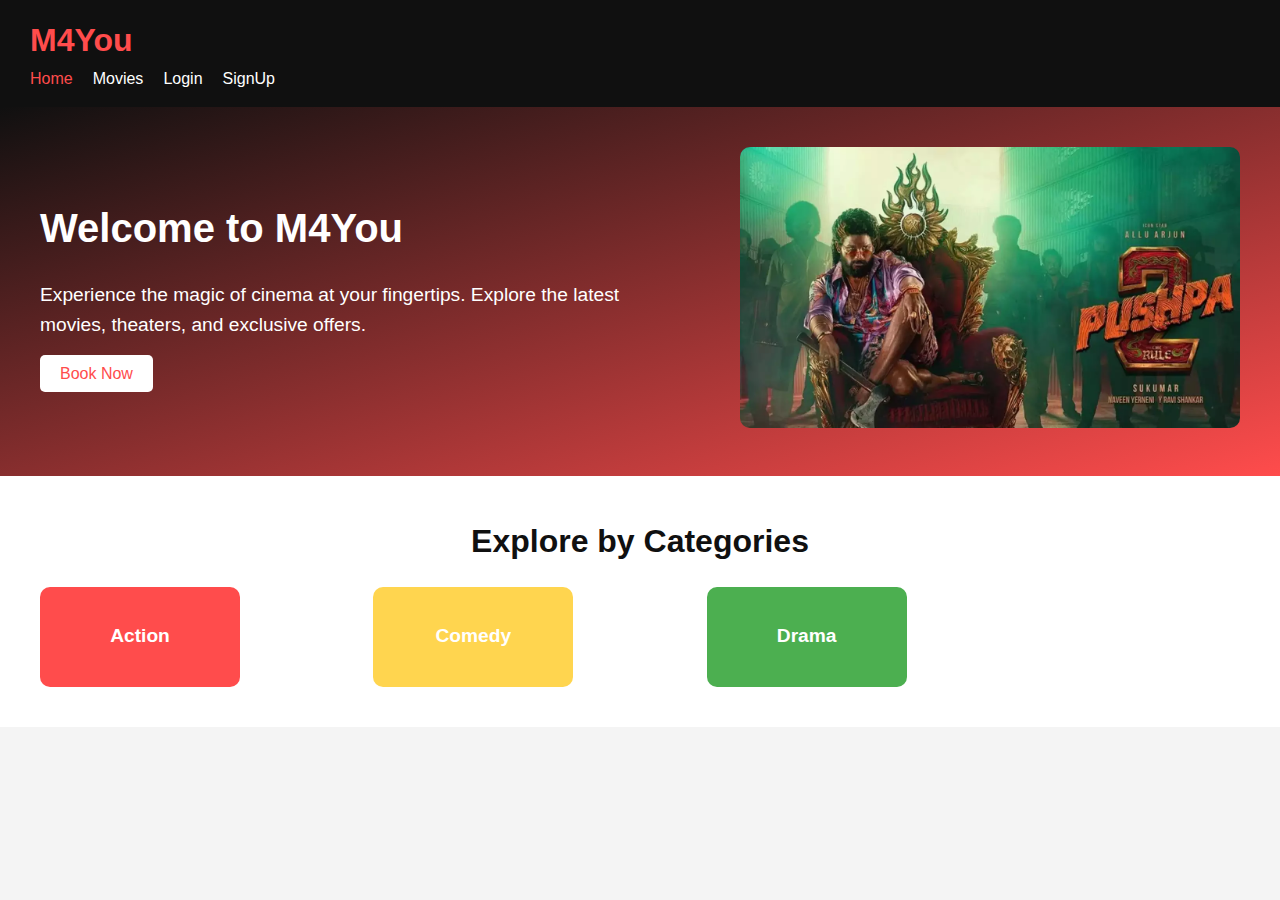
<file: index.html>
<!DOCTYPE html>
<html lang="en">

<head>
    <meta charset="UTF-8">
    <meta http-equiv="X-UA-Compatible" content="IE=edge">
    <meta name="viewport" content="width=device-width, initial-scale=1.0">
    <link rel="stylesheet" href="style.css">
    <title>Home - Movie Booking</title>
</head>

<body>
    <!-- Top Bar -->
    <section class="top-bar">
        <div class="left-content">
            <h2 class="title">M4You</h2>
            <ul class="navigation">
                <li><a class="active" href="home.html">Home</a></li>
                <li><a href="movies.html">Movies</a></li>
                <li><a href="login.html">Login</a></li>
                <li><a href="signup.html">SignUp</a></li>
            </ul>
        </div>
        
    </section>

    <!-- Main Content -->
    <section class="main-container">
        <div class="hero-section">
            <div class="hero-content">
                <h1>Welcome to M4You</h1>
                <p>Experience the magic of cinema at your fingertips. Explore the latest movies, theaters, and exclusive offers.</p>
                <a href="movies.html" class="btn">Book Now</a>
            </div>
            <div class="hero-image">
                <img src="pushpa2 web.webp" alt="Movies" />
            </div>
        </div>

        <!-- Categories Section -->
        <div class="categories-section">
            <h2>Explore by Categories</h2>
            <div class="categories">
                <a href="movies.html#action" class="category-card action">
                    <p>Action</p>
                </a>
                <a href="movies.html#comedy" class="category-card comedy">
                    <p>Comedy</p>
                </a>
                <a href="movies.html#drama" class="category-card drama">
                    <p>Drama</p>
                </a>
                <a href="movies.html#thriller" class="category-card thriller">
                    <p>Thriller</p>
                </a>
            </div>
        </div>
    </section>
</body>

</html>
</file>
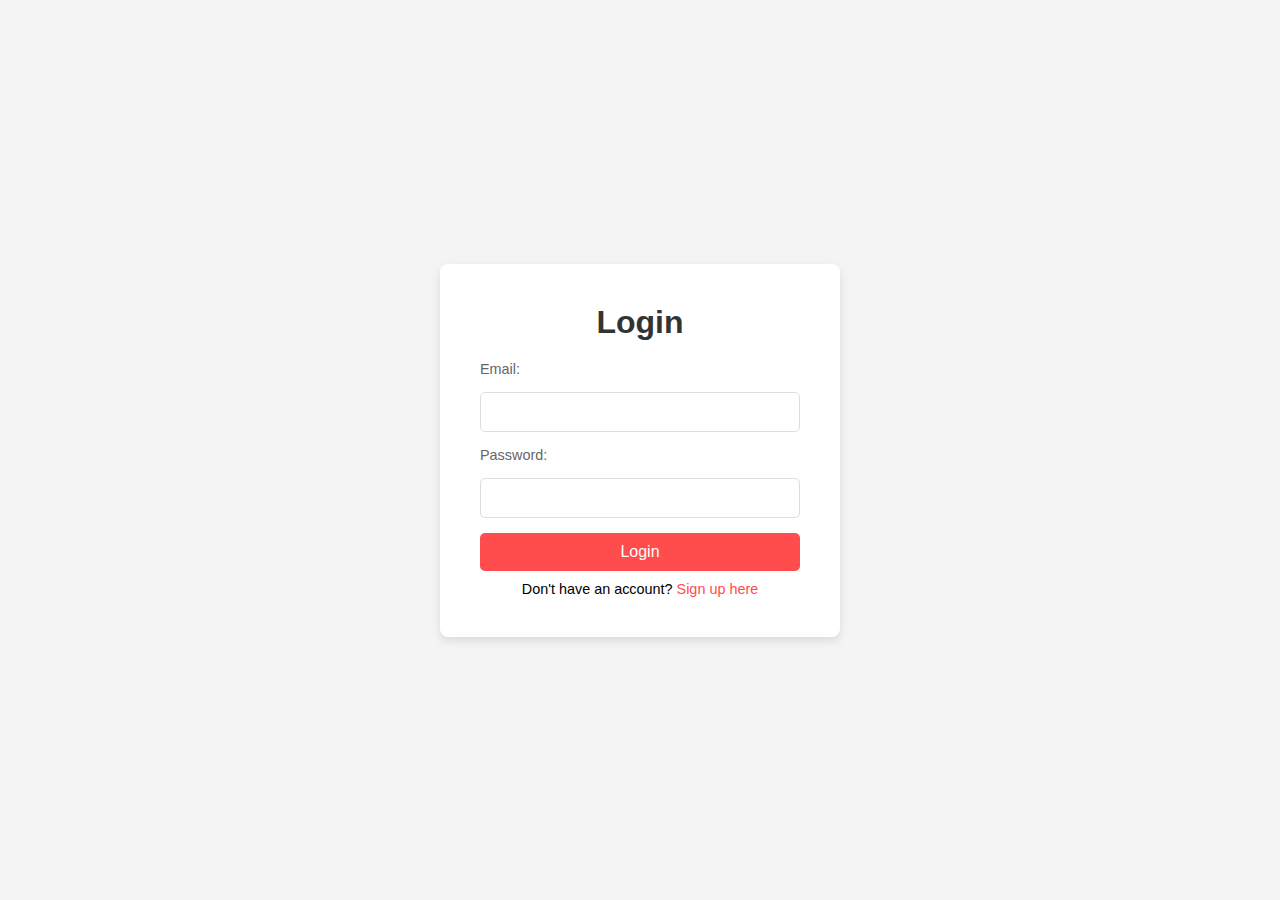
<file: login.html>
<!DOCTYPE html>
<html lang="en">

<head>
    <meta charset="UTF-8">
    <meta name="viewport" content="width=device-width, initial-scale=1.0">
    <title>Login - Movie Booking</title>
    <style>
        /* General Reset */
        * {
            margin: 0;
            padding: 0;
            box-sizing: border-box;
            font-family: 'Roboto', sans-serif;
        }

        body {
            background-color: #f4f4f4;
            display: flex;
            justify-content: center;
            align-items: center;
            height: 100vh;
        }

        .form-container {
            background: white;
            padding: 40px;
            border-radius: 8px;
            box-shadow: 0 4px 10px rgba(0, 0, 0, 0.1);
            width: 400px;
            text-align: center;
        }

        .form-container h1 {
            margin-bottom: 20px;
            color: #333;
        }

        form {
            display: flex;
            flex-direction: column;
            gap: 15px;
        }

        label {
            font-size: 0.9rem;
            color: #666;
            text-align: left;
        }

        input {
            padding: 10px;
            border: 1px solid #ddd;
            border-radius: 5px;
            font-size: 1rem;
        }

        button {
            padding: 10px;
            background-color: #ff4c4c;
            color: white;
            border: none;
            border-radius: 5px;
            font-size: 1rem;
            cursor: pointer;
        }

        button:hover {
            background-color: #e03d3d;
        }

        p {
            font-size: 0.9rem;
            margin-top: 10px;
        }

        a {
            color: #ff4c4c;
            text-decoration: none;
        }

        a:hover {
            text-decoration: underline;
        }
    </style>
</head>

<body>
    <section class="form-container">
        <h1>Login</h1>
        <form action="#">
            <label for="email">Email:</label>
            <input type="email" id="email" name="email" required>

            <label for="password">Password:</label>
            <input type="password" id="password" name="password" required>

            <button type="submit">Login</button>
        </form>
        <p>Don't have an account? <a href="signup.html">Sign up here</a></p>
    </section>
</body>

</html>
</file>
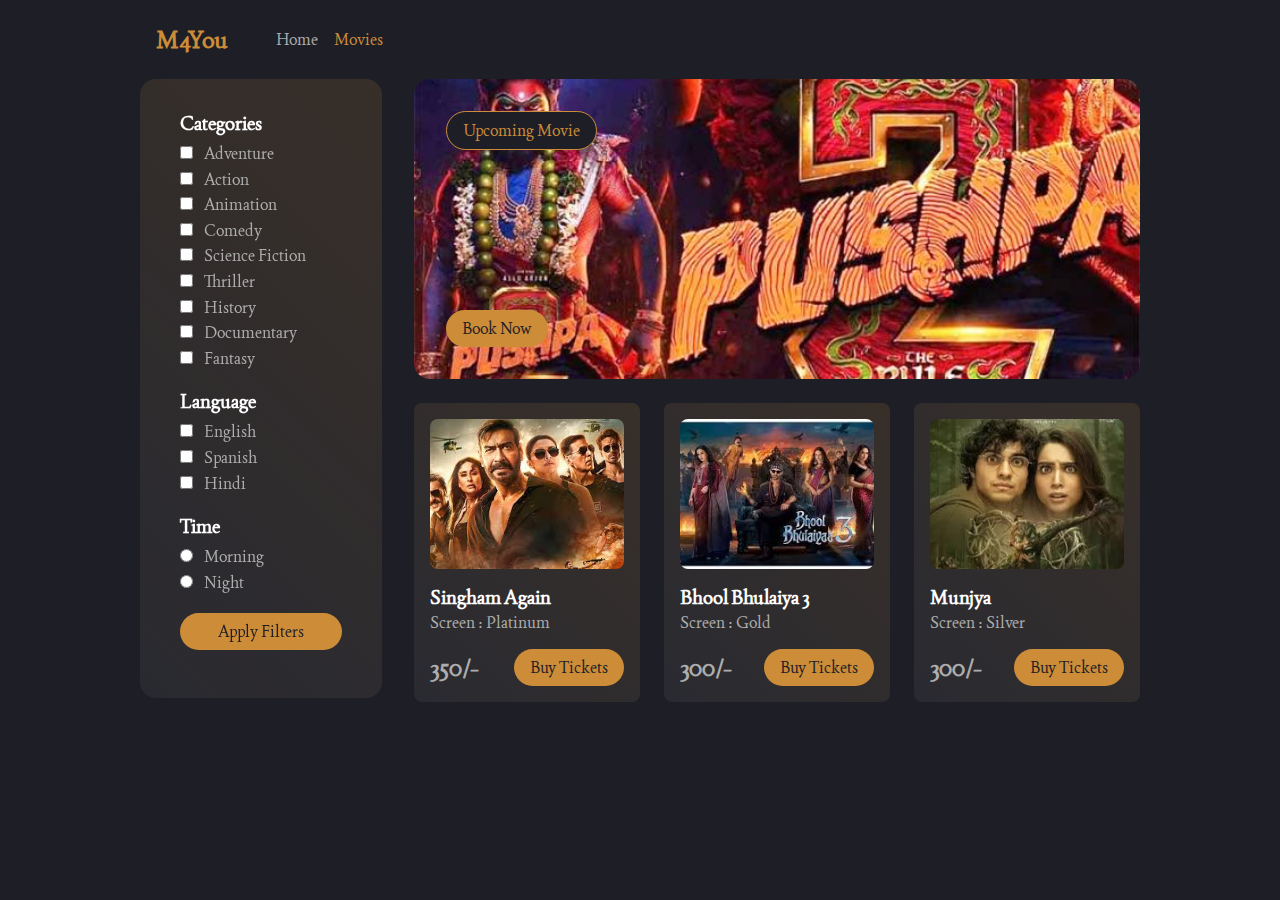
<file: movies.html>
<!DOCTYPE html>
<html lang="en">

<head>
    <meta charset="UTF-8">
    <meta http-equiv="X-UA-Compatible" content="IE=edge">
    <meta name="viewport" content="width=device-width, initial-scale=1.0">
    <link rel="stylesheet" href="style1.css">
    <title>Movie booking</title>
</head>

<body>
    <section class="top-bar">
        <div class="left-content">
            <h2 class="title">M4You</h2>
            <ul class="navigation">
                <li><a href="index.html">Home</a></li>
                <li><a class="active" href="#">Movies</a></li>
                
            </ul>
        </div>
    </section>
    <section class="main-container">
        <div class="sidebar">
            <form action="#">
                <div class="sidebar-groups">
                    <h3 class="sg-title">Categories</h3>
                    <input type="checkbox" id="adventure" name="adventure" value="adventure">
                    <label for="adventure">Adventure</label><br>
                    <input type="checkbox" id="action" name="action" value="action">
                    <label for="action">Action</label><br>
                    <input type="checkbox" id="animation" name="animation" value="animation">
                    <label for="animation">Animation</label><br>
                    <input type="checkbox" id="comedy" name="comedy" value="comedy">
                    <label for="comedy">Comedy</label><br>
                    <input type="checkbox" id="science" name="science" value="science">
                    <label for="science">Science Fiction</label><br>
                    <input type="checkbox" id="thriller" name="thriller" value="thriller">
                    <label for="thriller">Thriller</label><br>
                    <input type="checkbox" id="history" name="history" value="history">
                    <label for="history">History</label><br>
                    <input type="checkbox" id="documentary" name="documentary" value="documentary">
                    <label for="documentary">Documentary</label><br>
                    <input type="checkbox" id="fantasy" name="fantasy" value="fantasy">
                    <label for="fantasy">Fantasy</label><br>

                </div>
                <div class="sidebar-groups">
                    <h3 class="sg-title">Language</h3>
                    <input type="checkbox" id="english" name="english" value="english">
                    <label for="english">English</label><br>
                    <input type="checkbox" id="spanish" name="spanish" value="spanish">
                    <label for="spanish">Spanish</label><br>
                    <input type="checkbox" id="hindi" name="hindi" value="hindi">
                    <label for="hindi">Hindi</label><br>
                </div>
                <div class="sidebar-groups">
                    <h3 class="sg-title">Time</h3>
                    <input type="radio" id="morning" name="time" value="morning">
                    <label for="morning">Morning</label><br>
                    <input type="radio" id="night" name="time" value="night">
                    <label for="night">Night</label><br>
                </div>
                <div class="sidebar-groups">
                    <a href="#" class="btn-l btn">Apply Filters</a>
                </div>
            </form>
        </div>
        <div class="movies-container">
            <div class="upcoming-img-box">
                <img src="image.png">
                <p class="upcoming-title">Upcoming Movie</p>
                <div class="buttons">
                    <a href="tickets.html" class="btn">Book Now</a>
                    
                </div>
            </div>
            <div class="current-movies">
                <div class="current-movie">
                    <div class="cm-img-box">
                        <img src="Singham.jpg" alt="">
                    </div>
                    <h3 class="movie-title">Singham Again</h3>
                    <p class="screen-name">Screen : Platinum</p>
                    <div class="booking">
                        <h2 class="price">350/-</h2>
                        <a href="tickets.html" class="btn">Buy Tickets</a>
                    </div>
                </div>
                <div class="current-movie">
                    <div class="cm-img-box">
                        <img src="BB 3.jpg" alt="">
                    </div>
                    <h3 class="movie-title">Bhool Bhulaiya 3</h3>
                    <p class="screen-name">Screen : Gold</p>
                    <div class="booking">
                        <h2 class="price">300/-</h2>
                        <a href="tickets.html" class="btn">Buy Tickets</a>
                    </div>
                </div>
                <div class="current-movie">
                    <div class="cm-img-box">
                        <img src="Munjya.jpg" alt="">
                    </div>
                    <h3 class="movie-title">Munjya</h3>
                    <p class="screen-name">Screen : Silver</p>
                    <div class="booking">
                        <h2 class="price">300/-</h2>
                        <a href="tickets.html" class="btn">Buy Tickets</a>
                    </div>
                </div>
            </div>
        </div>
    </section>
</body>
</html>
</file>
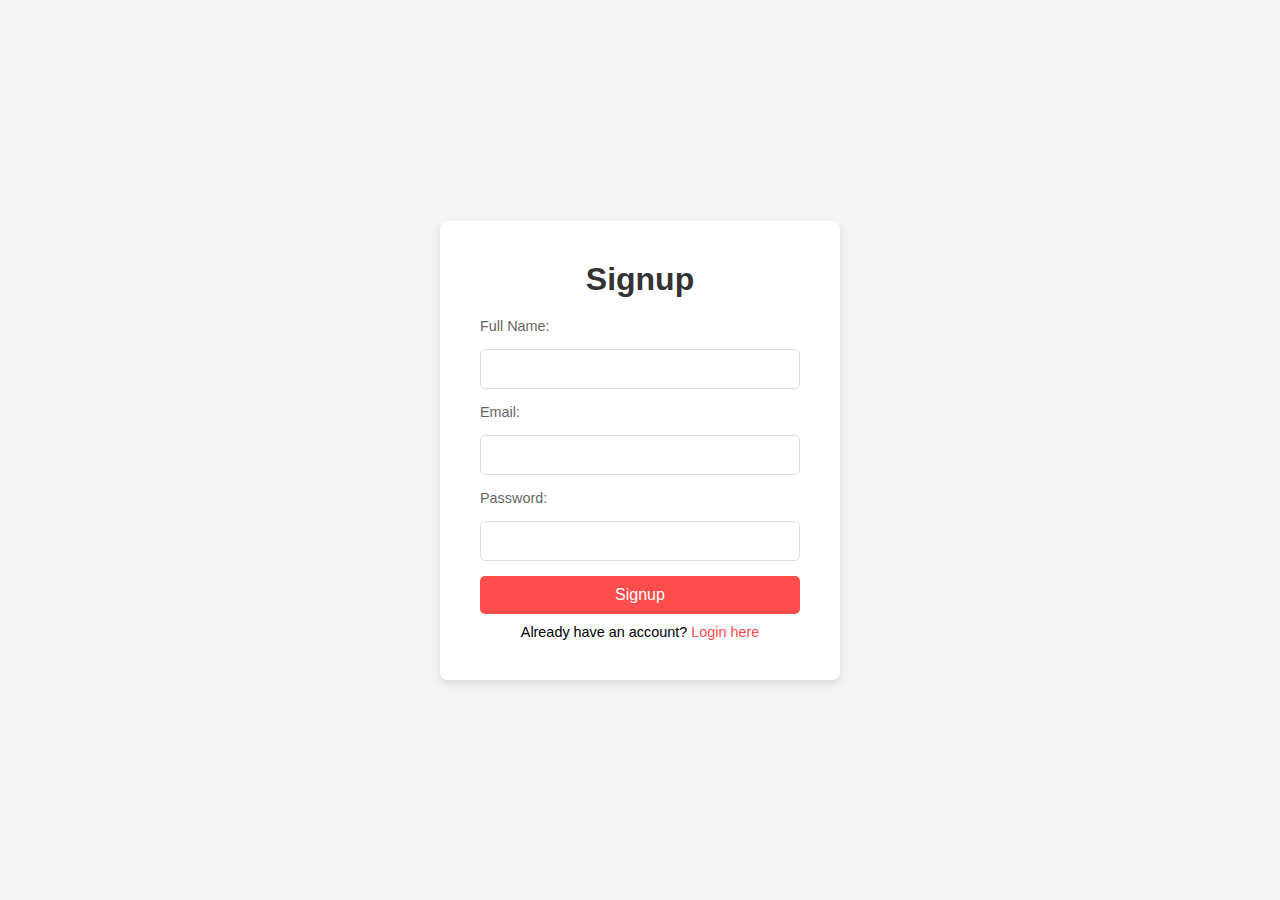
<file: signup.html>
<!DOCTYPE html>
<html lang="en">

<head>
    <meta charset="UTF-8">
    <meta name="viewport" content="width=device-width, initial-scale=1.0">
    <title>Signup - Movie Booking</title>
    <style>
        /* General Reset */
        * {
            margin: 0;
            padding: 0;
            box-sizing: border-box;
            font-family: 'Roboto', sans-serif;
        }

        body {
            background-color: #f4f4f4;
            display: flex;
            justify-content: center;
            align-items: center;
            height: 100vh;
        }

        .form-container {
            background: white;
            padding: 40px;
            border-radius: 8px;
            box-shadow: 0 4px 10px rgba(0, 0, 0, 0.1);
            width: 400px;
            text-align: center;
        }

        .form-container h1 {
            margin-bottom: 20px;
            color: #333;
        }

        form {
            display: flex;
            flex-direction: column;
            gap: 15px;
        }

        label {
            font-size: 0.9rem;
            color: #666;
            text-align: left;
        }

        input {
            padding: 10px;
            border: 1px solid #ddd;
            border-radius: 5px;
            font-size: 1rem;
        }

        button {
            padding: 10px;
            background-color: #ff4c4c;
            color: white;
            border: none;
            border-radius: 5px;
            font-size: 1rem;
            cursor: pointer;
        }

        button:hover {
            background-color: #e03d3d;
        }

        p {
            font-size: 0.9rem;
            margin-top: 10px;
        }

        a {
            color: #ff4c4c;
            text-decoration: none;
        }

        a:hover {
            text-decoration: underline;
        }
    </style>
</head>

<body>
    <section class="form-container">
        <h1>Signup</h1>
        <form action="#">
            <label for="name">Full Name:</label>
            <input type="text" id="name" name="name" required>

            <label for="email">Email:</label>
            <input type="email" id="email" name="email" required>

            <label for="password">Password:</label>
            <input type="password" id="password" name="password" required>

            <button type="submit">Signup</button>
        </form>
        <p>Already have an account? <a href="login.html">Login here</a></p>
    </section>
</body>

</html>
</file>
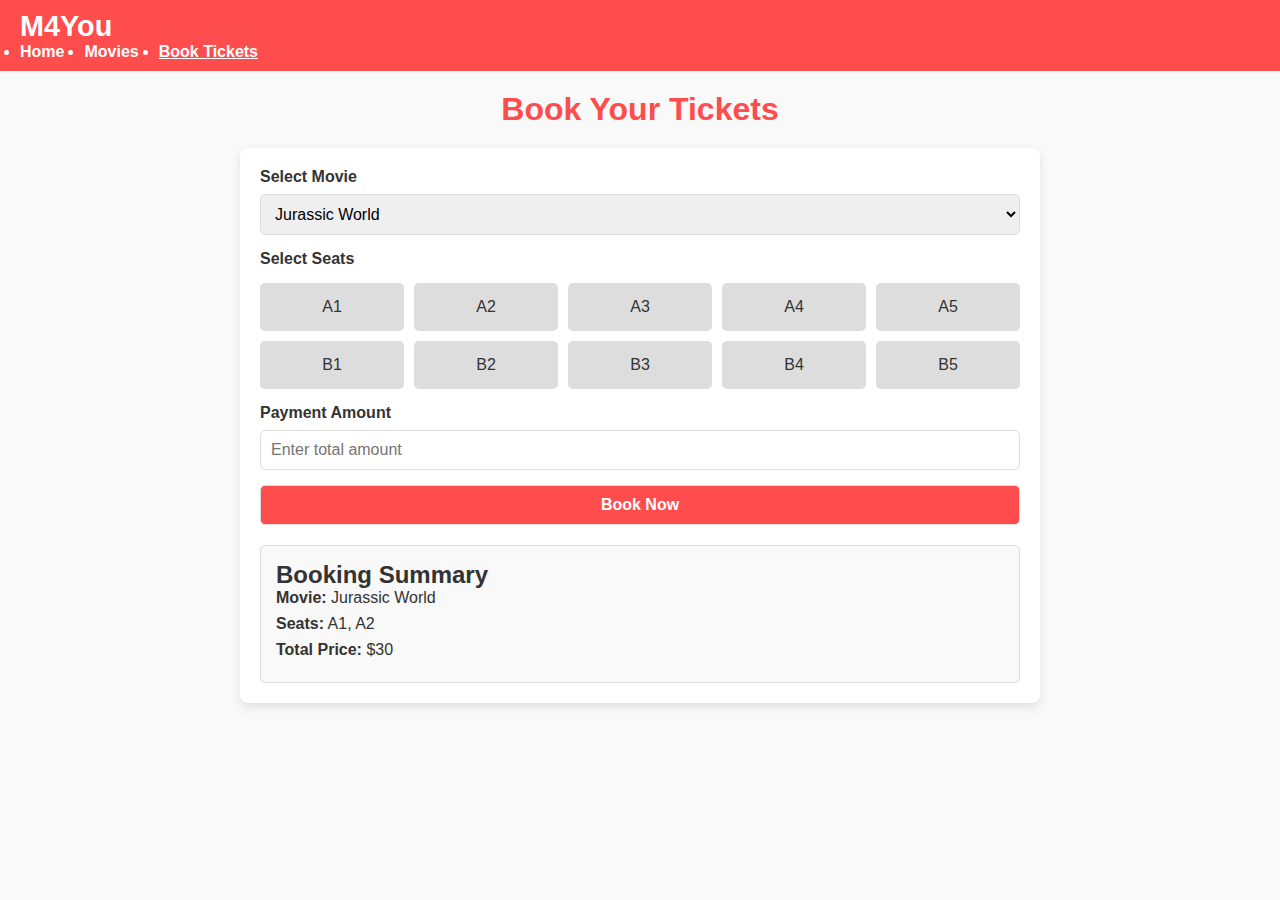
<file: tickets.html>
<!DOCTYPE html>
<html lang="en">

<head>
    <meta charset="UTF-8">
    <meta http-equiv="X-UA-Compatible" content="IE=edge">
    <meta name="viewport" content="width=device-width, initial-scale=1.0">
    <title>Ticket Booking - M4You</title>
    <style>
        /* General Reset */
        * {
            margin: 0;
            padding: 0;
            box-sizing: border-box;
            font-family: 'Roboto', sans-serif;
        }

        body {
            background-color: #f9f9f9;
            color: #333;
        }

        .top-bar {
            display: flex;
            justify-content: space-between;
            align-items: center;
            padding: 10px 20px;
            background-color: #ff4c4c;
            color: white;
        }

        .top-bar .title {
            font-size: 1.8rem;
        }

        .top-bar .navigation {
            display: flex;
            gap: 20px;
        }

        .top-bar .navigation a {
            color: white;
            text-decoration: none;
            font-size: 1rem;
            font-weight: bold;
        }

        .top-bar .navigation a.active {
            text-decoration: underline;
        }

        .main-container {
            padding: 20px;
        }

        h1 {
            font-size: 2rem;
            margin-bottom: 20px;
            color: #ff4c4c;
            text-align: center;
        }

        .form-container {
            max-width: 800px;
            margin: 0 auto;
            padding: 20px;
            background: white;
            border-radius: 8px;
            box-shadow: 0 4px 10px rgba(0, 0, 0, 0.1);
        }

        .form-group {
            margin-bottom: 15px;
        }

        .form-group label {
            font-weight: bold;
            display: block;
            margin-bottom: 8px;
        }

        .form-group select,
        .form-group input[type="number"],
        .form-group input[type="text"],
        .form-group input[type="submit"] {
            width: 100%;
            padding: 10px;
            font-size: 1rem;
            border: 1px solid #ddd;
            border-radius: 5px;
        }

        .form-group input[type="submit"] {
            background-color: #ff4c4c;
            color: white;
            font-weight: bold;
            cursor: pointer;
            transition: 0.3s ease;
        }

        .form-group input[type="submit"]:hover {
            background-color: #e03d3d;
        }

        .seat-selection {
            display: grid;
            grid-template-columns: repeat(5, 1fr);
            gap: 10px;
            margin-top: 15px;
        }

        .seat {
            padding: 15px;
            text-align: center;
            background: #ddd;
            border-radius: 5px;
            cursor: pointer;
            transition: 0.3s ease;
        }

        .seat.selected {
            background: #ff4c4c;
            color: white;
        }

        .seat:hover {
            background: #f0a500;
        }

        .summary {
            margin-top: 20px;
            padding: 15px;
            background: #f9f9f9;
            border: 1px solid #ddd;
            border-radius: 5px;
        }

        .summary h2 {
            font-size: 1.5rem;
            color: #333;
        }

        .summary p {
            font-size: 1rem;
            margin-bottom: 8px;
        }
    </style>
</head>

<body>
    <!-- Top Bar -->
    <section class="top-bar">
        <div class="left-content">
            <h2 class="title">M4You</h2>
            <ul class="navigation">
                <li><a href="index.html">Home</a></li>
                <li><a href="movies.html">Movies</a></li>
                <li><a class="active" href="ticket-booking.html">Book Tickets</a></li>
                
            </ul>
        </div>
    </section>

    <!-- Main Content -->
    <section class="main-container">
        <h1>Book Your Tickets</h1>
        <div class="form-container">
            <form action="#" method="post">
                <!-- Movie Selection -->
                <div class="form-group">
                    <label for="movie">Select Movie</label>
                    <select id="movie" name="movie">
                        <option value="jurassic">Jurassic World</option>
                        <option value="vikram">Vikram</option>
                        <option value="firestarter">Firestarter</option>
                    </select>
                </div>

                <!-- Seat Selection -->
                <div class="form-group">
                    <label>Select Seats</label>
                    <div class="seat-selection">
                        <div class="seat">A1</div>
                        <div class="seat">A2</div>
                        <div class="seat">A3</div>
                        <div class="seat">A4</div>
                        <div class="seat">A5</div>
                        <div class="seat">B1</div>
                        <div class="seat">B2</div>
                        <div class="seat">B3</div>
                        <div class="seat">B4</div>
                        <div class="seat">B5</div>
                    </div>
                </div>

                <!-- Payment -->
                <div class="form-group">
                    <label for="payment">Payment Amount</label>
                    <input type="text" id="payment" name="payment" placeholder="Enter total amount" readonly />
                </div>

                <!-- Submit Button -->
                <div class="form-group">
                    <input type="submit" value="Book Now">
                </div>
            </form>

            <!-- Booking Summary -->
            <div class="summary">
                <h2>Booking Summary</h2>
                <p><strong>Movie:</strong> Jurassic World</p>
                <p><strong>Seats:</strong> A1, A2</p>
                <p><strong>Total Price:</strong> $30</p>
            </div>
        </div>
    </section>
</body>

</html>
</file>
<file: style1.css>
@import url('https://fonts.googleapis.com/css2?family=Joan&display=swap');
* {
    margin: 0;
    padding: 0;
    box-sizing: border-box;
    font-family: 'Joan', serif;
}

a {
    text-decoration: none;
    color: #adadad;
}

.btn {
    display: inline-block;
    padding: .5rem 1rem;
    background-color: #cd8c38;
    border-radius: 2rem;
    color: #1e1f26;
    transition: .3s;
}

.btn:hover {
    background-color: #92601f;
}

.btn-l {
    width: 100%;
    text-align: center;
}

body {
    background-color: #1e1f26;
    display: grid;
    grid-template-columns: 1000px;
    justify-content: space-evenly;
}


/* top bar */

.top-bar {
    display: flex;
    align-items: center;
    justify-content: space-between;
    padding: 1.5rem 1rem;
}

.left-content,
.right-content {
    display: flex;
    align-items: center;
}

.title {
    margin-right: 3rem;
    color: #cd8c38;
}

.navigation {
    display: flex;
    list-style: none;
}

.navigation li {
    margin-right: 1rem;
}

.navigation li a:hover {
    color: #cd8c38;
}

.active {
    color: #cd8c38;
}

.filter,
.cart,
.help,
.menu {
    position: relative;
    width: 20px;
    height: 20px;
}

.filter,
.cart,
.help {
    margin-right: 1rem;
}

.menu {
    margin-left: .8rem;
}

.filter,
.menu {
    display: none;
}

.profile-img-box {
    position: relative;
    height: 30px;
    width: 30px;
    border-radius: 50%;
    overflow: hidden;
}

img {
    position: absolute;
    top: 0;
    left: 0;
    width: 100%;
    height: 100%;
    object-fit: cover;
}


/* main container */

.main-container {
    color: #adadad;
    display: grid;
    grid-template-columns: 1fr 3fr;
    gap: 2rem;
}


/* sidebar */

.sidebar {
    background: linear-gradient(45deg, rgba(255, 255, 255, .05), rgba(205, 140, 56, .15));
    backdrop-filter: blur(5px);
    height: fit-content;
    border-radius: 1rem;
    padding: 2rem 2.5rem;
}

.sidebar-groups {
    margin-bottom: 1rem;
}

.sg-title {
    margin-bottom: .5rem;
    color: #fff;
}

input {
    margin-bottom: .6rem;
}

input[type=checkbox]:checked {
    accent-color: #cd8c38;
}

input[type=radio]:checked {
    accent-color: #cd8c38;
}

label {
    margin-left: .5rem;
}


/* movies container */

.upcoming-img-box {
    position: relative;
    height: 300px;
    width: 100%;
    border-radius: 1rem;
    overflow: hidden;
    margin-bottom: 1.5rem;
}

.upcoming-title {
    position: absolute;
    top: 2rem;
    left: 2rem;
    color: #cd8c38;
    background-color: #1e1f26;
    padding: .5rem 1rem;
    border-radius: 2rem;
    border: 1px solid #cd8c38;
    font-weight: 500;
}

.buttons {
    position: absolute;
    bottom: 2rem;
    left: 2rem;
}

.btn-alt {
    background-color: #1e1f26;
    color: #cd8c38;
    border: 1px solid #cd8c38;
    margin-left: 1rem;
}

.btn-alt:hover {
    color: #1e1f26;
    background-color: #cd8c38;
}


/* current movies */

.movies-container {
    padding-bottom: 2rem;
}

.current-movies {
    display: grid;
    grid-template-columns: repeat(3, 1fr);
    gap: 1.5rem;
}

.current-movie {
    background: linear-gradient(45deg, rgba(255, 255, 255, .05), rgba(205, 140, 56, .15));
    padding: 1rem;
    border-radius: .5rem;
}

.cm-img-box {
    position: relative;
    height: 150px;
    width: auto;
    margin-bottom: 1rem;
    border-radius: .5rem;
    overflow: hidden;
}

.movie-title {
    color: #fff;
    margin-bottom: .2rem;
}

.booking {
    display: flex;
    align-items: center;
    justify-content: space-between;
    margin-top: 1rem;
}

.price {
    color: #cd8c38;
}
</file>
<file: style.css>
/* General Reset */
* {
    margin: 0;
    padding: 0;
    box-sizing: border-box;
    font-family: "Roboto", sans-serif;
}

body {
    background-color: #f4f4f4;
    color: #333;
    line-height: 1.6;
}

/* Top Bar */
.top-bar {
    display: flex;
    justify-content: space-between;
    align-items: center;
    background-color: #101010;
    color: white;
    padding: 15px 30px;
}

.top-bar .title {
    font-size: 2rem;
    font-weight: bold;
    color: #ff4c4c;
}

.navigation {
    list-style: none;
    display: flex;
    gap: 20px;
}

.navigation li a {
    text-decoration: none;
    color: white;
    font-size: 1rem;
    font-weight: 500;
    transition: color 0.3s;
}

.navigation li a:hover,
.navigation li a.active {
    color: #ff4c4c;
}


/* Hero Section */
.hero-section {
    display: flex;
    justify-content: space-between;
    align-items: center;
    padding: 40px;
    background: linear-gradient(to bottom right, #101010, #ff4c4c);
    color: white;
}

.hero-content {
    max-width: 50%;
}

.hero-content h1 {
    font-size: 2.5rem;
    margin-bottom: 20px;
}

.hero-content p {
    font-size: 1.2rem;
    margin-bottom: 20px;
}


.hero-content .btn {
    padding: 10px 20px;
    background-color: #fff;
    color: #ff4c4c;
    text-decoration: none;
    font-size: 1rem;
    border-radius: 5px;
    transition: background-color 0.3s, color 0.3s;
}

.hero-content .btn:hover {
    background-color: #ff4c4c;
    color: white;
}

.hero-image img {
    width: 100%;
    max-width: 500px;
    border-radius: 10px;
}

/* Categories Section */
.categories-section {
    padding: 40px;
    background-color: #fff;
    text-align: center;
}

.categories-section h2 {
    font-size: 2rem;
    margin-bottom: 20px;
    color: #101010;
}

.categories {
    display: flex;
    justify-content: space-between;
    gap: 20px;
    margin-top: 20px;
}

.category-card {
    display: flex;
    justify-content: center;
    align-items: center;
    text-decoration: none;
    width: 200px;
    height: 100px;
    border-radius: 10px;
    color: white;
    font-size: 1.2rem;
    font-weight: bold;
    transition: transform 0.3s, box-shadow 0.3s;
}

.category-card:hover {
    transform: scale(1.1);
    box-shadow: 0 4px 12px rgba(0, 0, 0, 0.2);
}

.category-card.action {
    background-color: #ff4c4c;
}

.category-card.comedy {
    background-color: #ffd54f;
}

.category-card.drama {
    background-color: #4caf50;
}

.category-card.thriller {
    background-color: #3f51b5;
}
.right-content {
    display: flex;
    align-items: center;
}
</file>
